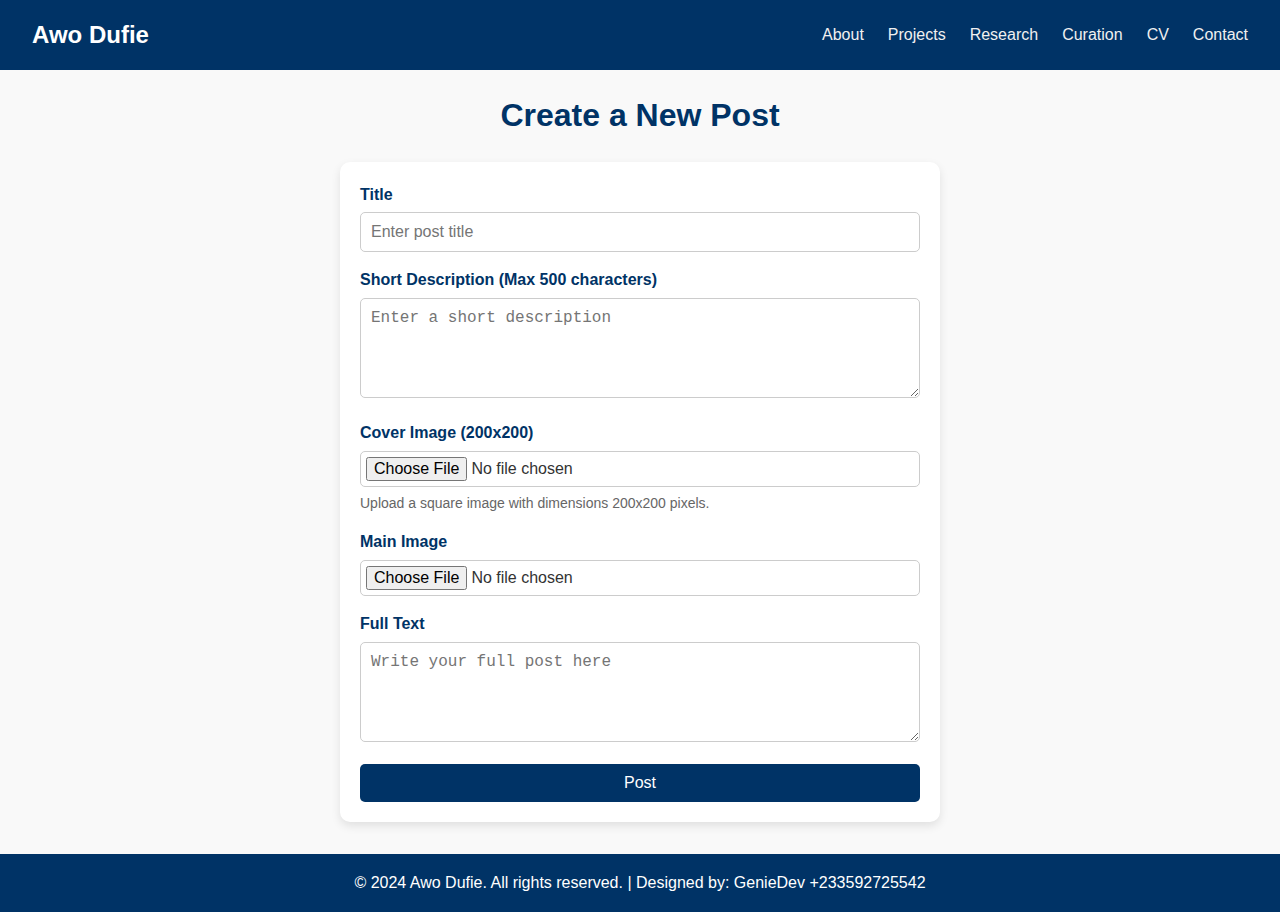
<file: create-post.html>
<!DOCTYPE html>
<html lang="en">

<head>
    <meta charset="UTF-8">
    <meta name="viewport" content="width=device-width, initial-scale=1.0">
    <meta name="description" content="Create a new post with title, description, images, and full text.">
    <meta name="keywords" content="create post, blog, content creation">
    <meta name="author" content="Your Name">
    <title>Create Post</title>
    <style>
        /* General Reset */
        * {
            margin: 0;
            padding: 0;
            box-sizing: border-box;
        }

        body {
            font-family: Arial, sans-serif;
            line-height: 1.6;
            background-color: #f9f9f9;
            color: #333;
        }


        /* Header Styling */
        header {
            display: flex;
            justify-content: space-between;
            align-items: center;
            background-color: #003366;
            color: #ffffff;
            padding: 1rem 2rem;
            position: sticky;
            top: 0;
            z-index: 1000;
        }

        .logo h1 {
            font-size: 1.5rem;
        }

        .nav-links {
            list-style: none;
            display: flex;
            gap: 1.5rem;
        }

        .nav-links li a {
            color: #f0f0f0;
            text-decoration: none;
            font-size: 1rem;
            transition: color 0.3s;
        }

        .nav-links li a:hover {
            color: #6699cc;
        }

        .hamburger {
            display: none;
            flex-direction: column;
            gap: 5px;
            cursor: pointer;
        }

        .hamburger span {
            display: block;
            width: 25px;
            height: 3px;
            background-color: #ffffff;
        }

        /* Create Post Form */
        .post {
            text-align: center;
            margin: 20px 0;
            color: #003366;
        }

        .create-post-form {
            max-width: 600px;
            margin: 0 auto;
            background-color: #fff;
            padding: 20px;
            border-radius: 10px;
            box-shadow: 0 4px 10px rgba(0, 0, 0, 0.1);
        }

        .form-group {
            margin-bottom: 15px;
        }

        .form-group label {
            display: block;
            margin-bottom: 5px;
            font-weight: bold;
            color: #003366;
        }

        .form-group input[type="text"],
        .form-group textarea,
        .form-group input[type="file"] {
            width: 100%;
            padding: 10px;
            border: 1px solid #ccc;
            border-radius: 5px;
            font-size: 16px;
        }

        .form-group textarea {
            resize: vertical;
            min-height: 100px;
        }

        .form-group input[type="file"] {
            padding: 5px;
        }

        .form-group .file-hint {
            font-size: 14px;
            color: #666;
            margin-top: 5px;
        }

        .post-button {
            display: block;
            width: 100%;
            padding: 10px;
            background-color: #003366;
            color: #fff;
            border: none;
            border-radius: 5px;
            font-size: 16px;
            cursor: pointer;
            transition: background-color 0.3s;
        }

        .post-button:hover {
            background-color: #002244;
        }



        @media (max-width: 768px) {
            .nav-links {
                display: none;
                flex-direction: column;
                position: absolute;
                top: 100%;
                left: 0;
                text-align: center;
                background-color: #003366;
                width: 100%;
                padding: 1rem 0;
            }

            .nav-links.active {
                display: flex;
            }

            .hamburger {
                display: flex;
            }
        }
    </style>
</head>

<body>
    <!-- Header -->
    <header>
        <div class="logo">
            <a href="index.html" style="text-decoration: none; color: white;">
                <h1>Awo Dufie</h1>
            </a>
        </div>
        <nav>
            <ul id="nav-links" class="nav-links">
                <li><a href="index.html#about">About</a></li>
                <li><a href="index.html#projects">Projects</a></li>
                <li><a href="index.html#research">Research</a></li>
                <li><a href="curation.html#curation">Curation</a></li>
                <li><a href="assets/resume.pdf" target="_blank">CV</a></li>
                <li><a href="index.html#contact">Contact</a></li>
            </ul>
            <div class="hamburger" id="hamburger">
                <span></span>
                <span></span>
                <span></span>
            </div>
        </nav>
    </header>

    <h1 class="post">Create a New Post</h1>
    <form class="create-post-form">
        <!-- Title -->
        <div class="form-group">
            <label for="title">Title</label>
            <input type="text" id="title" name="title" placeholder="Enter post title" required>
        </div>

        <!-- Short Description -->
        <div class="form-group">
            <label for="short-description">Short Description (Max 500 characters)</label>
            <textarea id="short-description" name="short-description" maxlength="500"
                placeholder="Enter a short description" required></textarea>
        </div>

        <!-- Cover Image -->
        <div class="form-group">
            <label for="cover-image">Cover Image (200x200)</label>
            <input type="file" id="cover-image" name="cover-image" accept="image/*" required>
            <p class="file-hint">Upload a square image with dimensions 200x200 pixels.</p>
        </div>

        <!-- Main Image -->
        <div class="form-group">
            <label for="main-image">Main Image</label>
            <input type="file" id="main-image" name="main-image" accept="image/*" required>
        </div>

        <!-- Full Text -->
        <div class="form-group">
            <label for="full-text">Full Text</label>
            <textarea id="full-text" name="full-text" placeholder="Write your full post here" required></textarea>
        </div>

        <!-- Post Button -->
        <button type="submit" class="post-button">Post</button>
    </form>

    <!-- Footer -->
    <footer style="background-color: #003366; color: #ffffff; text-align: center; padding: 1rem 0; margin-top: 2rem;">
        <p>&copy; 2024 Awo Dufie. All rights reserved. | Designed by: GenieDev +233592725542</p>
    </footer>


    <script>
        const hamburger = document.getElementById('hamburger');
        const navLinks = document.getElementById('nav-links');
        const links = navLinks.querySelectorAll('li a'); // Select all navigation links

        hamburger.addEventListener('click', () => {
            navLinks.classList.toggle('active');
        });

        // Close the hamburger menu when a nav link is clicked
        links.forEach(link => {
            link.addEventListener('click', () => {
                navLinks.classList.remove('active'); // Remove the active class to close the menu
            });
        });
    </script>
</body>

</html>
</file>
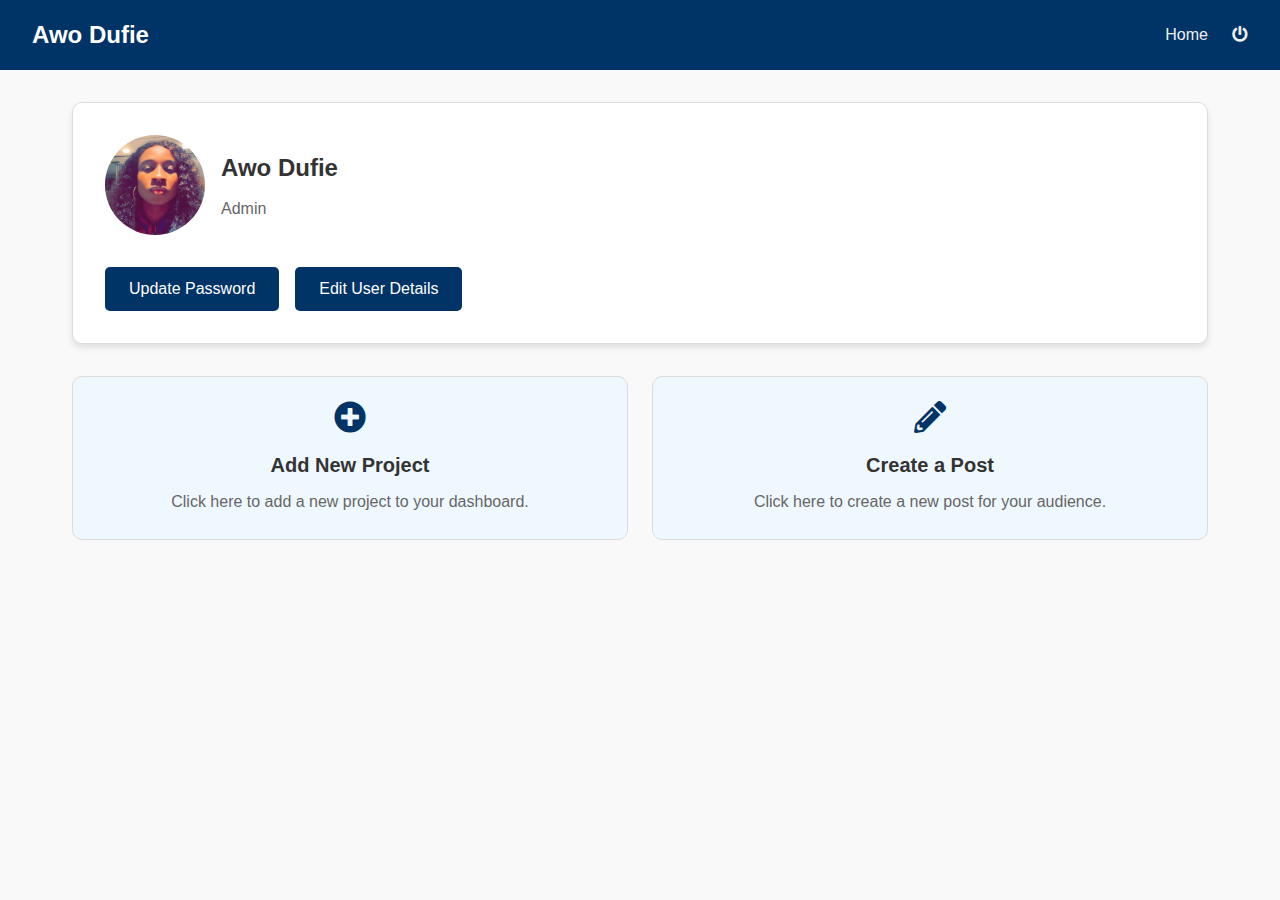
<file: dashboard.html>
<!DOCTYPE html>
<html lang="en">

<head>
    <meta charset="UTF-8">
    <meta name="viewport" content="width=device-width, initial-scale=1.0">
    <title>Admin Dashboard</title>
    <link rel="stylesheet" href="https://cdnjs.cloudflare.com/ajax/libs/font-awesome/5.15.4/css/all.min.css">
    <style>
        /* General Reset */
        * {
            margin: 0;
            padding: 0;
            box-sizing: border-box;
        }

        body {
            font-family: Arial, sans-serif;
            line-height: 1.6;
            background-color: #f9f9f9;
            color: #333333;
        }

        /* Header Styling */
        header {
            display: flex;
            justify-content: space-between;
            align-items: center;
            background-color: #003366;
            color: #ffffff;
            padding: 1rem 2rem;
            position: sticky;
            top: 0;
            z-index: 1000;
        }

        .logo h1 {
            font-size: 1.5rem;
        }

        .nav-links {
            list-style: none;
            display: flex;
            align-items: center;
            gap: 1.5rem;
        }

        .nav-links li a {
            color: #f0f0f0;
            text-decoration: none;
            font-size: 1rem;
            transition: color 0.3s;
        }

        .nav-links li a:hover {
            color: #6699cc;
        }

        .logout-icon {
            font-size: 1.2rem;
            cursor: pointer;
            transition: color 0.3s;
        }

        .logout-icon:hover {
            color: #ff4d4d;
        }

        .hamburger {
            display: none;
            flex-direction: column;
            gap: 5px;
            cursor: pointer;
        }

        .hamburger span {
            display: block;
            width: 25px;
            height: 3px;
            background-color: #ffffff;
        }

        /* Dashboard Container */
        .dashboard-container {
            padding: 2rem;
            max-width: 1200px;
            margin: 0 auto;
        }

        /* User Profile Section */
        .user-profile {
            background-color: #ffffff;
            border: 1px solid #ddd;
            border-radius: 10px;
            padding: 2rem;
            margin-bottom: 2rem;
            box-shadow: 0 4px 6px rgba(0, 0, 0, 0.1);
        }

        .user-profile-header {
            display: flex;
            align-items: center;
            margin-bottom: 2rem;
        }

        .user-profile-header img {
            width: 100px;
            height: 100px;
            border-radius: 50%;
            margin-right: 1rem;
        }

        .user-profile-header h2 {
            font-size: 1.5rem;
            margin-bottom: 0.5rem;
        }

        .user-profile-header p {
            color: #666666;
        }

        .user-profile-actions {
            display: flex;
            gap: 1rem;
            margin-top: 1rem;
        }

        .user-profile-actions button {
            padding: 0.8rem 1.5rem;
            background-color: #003366;
            color: #ffffff;
            border: none;
            border-radius: 5px;
            cursor: pointer;
            font-size: 1rem;
            transition: background-color 0.3s;
        }

        .user-profile-actions button:hover {
            background-color: #00509e;
        }

        /* Cards Section */
        .cards {
            display: flex;
            gap: 1.5rem;
            flex-wrap: wrap;
        }

        .card {
            flex: 1 1 calc(50% - 1rem);
            background-color: #f0f8ff;
            border: 1px solid #ddd;
            border-radius: 10px;
            padding: 1.5rem;
            text-align: center;
            transition: transform 0.3s;
            cursor: pointer;
        }

        .card:hover {
            transform: scale(1.05);
        }

        .card i {
            font-size: 2rem;
            margin-bottom: 1rem;
            color: #003366;
        }

        .card h3 {
            font-size: 1.25rem;
            margin-bottom: 0.5rem;
        }

        .card p {
            color: #666666;
        }

        @media (max-width: 768px) {
            .cards {
                flex-direction: column;
            }

            .card {
                flex: 1 1 100%;
            }
        }
    </style>
</head>

<body>
    <!-- Header -->
    <header>
        <div class="logo">
            <a href="index.html" style="text-decoration: none; color: white;">
                <h1>Awo Dufie</h1>
            </a>
        </div>
        <nav>
            <ul id="nav-links" class="nav-links">
                <li><a href="index.html">Home</a></li>
                <li><a href="#logout" class="logout-icon"><i class="fas fa-power-off"></i></a></li>
            </ul>
            <div class="hamburger" id="hamburger">
                <span></span>
                <span></span>
                <span></span>
            </div>
        </nav>
    </header>
    <!-- Dashboard Container -->
    <div class="dashboard-container">
        <!-- User Profile Section -->
        <div class="user-profile">
            <div class="user-profile-header">
                <img src="img/awo-dufie.jpg" alt="User  Profile Picture">
                <div>
                    <h2>Awo Dufie</h2>
                    <p>Admin</p>
                </div>
            </div>
            <div class="user-profile-actions">
                <button onclick="location.href='update_password.html'">Update Password</button>
                <button onclick="location.href='edit_user_details.html'">Edit User Details</button>
            </div>
        </div>

        <!-- Cards Section -->
        <div class="cards">
            <div class="card" onclick="location.href='add_project.html'">
                <i class="fas fa-plus-circle"></i>
                <h3>Add New Project</h3>
                <p>Click here to add a new project to your dashboard.</p>
            </div>
            <div class="card" onclick="location.href='create-post.html'">
                <i class="fas fa-pencil-alt"></i>
                <h3>Create a Post</h3>
                <p>Click here to create a new post for your audience.</p>
            </div>
        </div>
    </div>

    <script>
        // JavaScript for hamburger menu toggle
        const hamburger = document.getElementById('hamburger');
        const navLinks = document.getElementById('nav-links');

        hamburger.addEventListener('click', () => {
            navLinks.classList.toggle('active');
        });
    </script>
</body>

</html>
</file>
